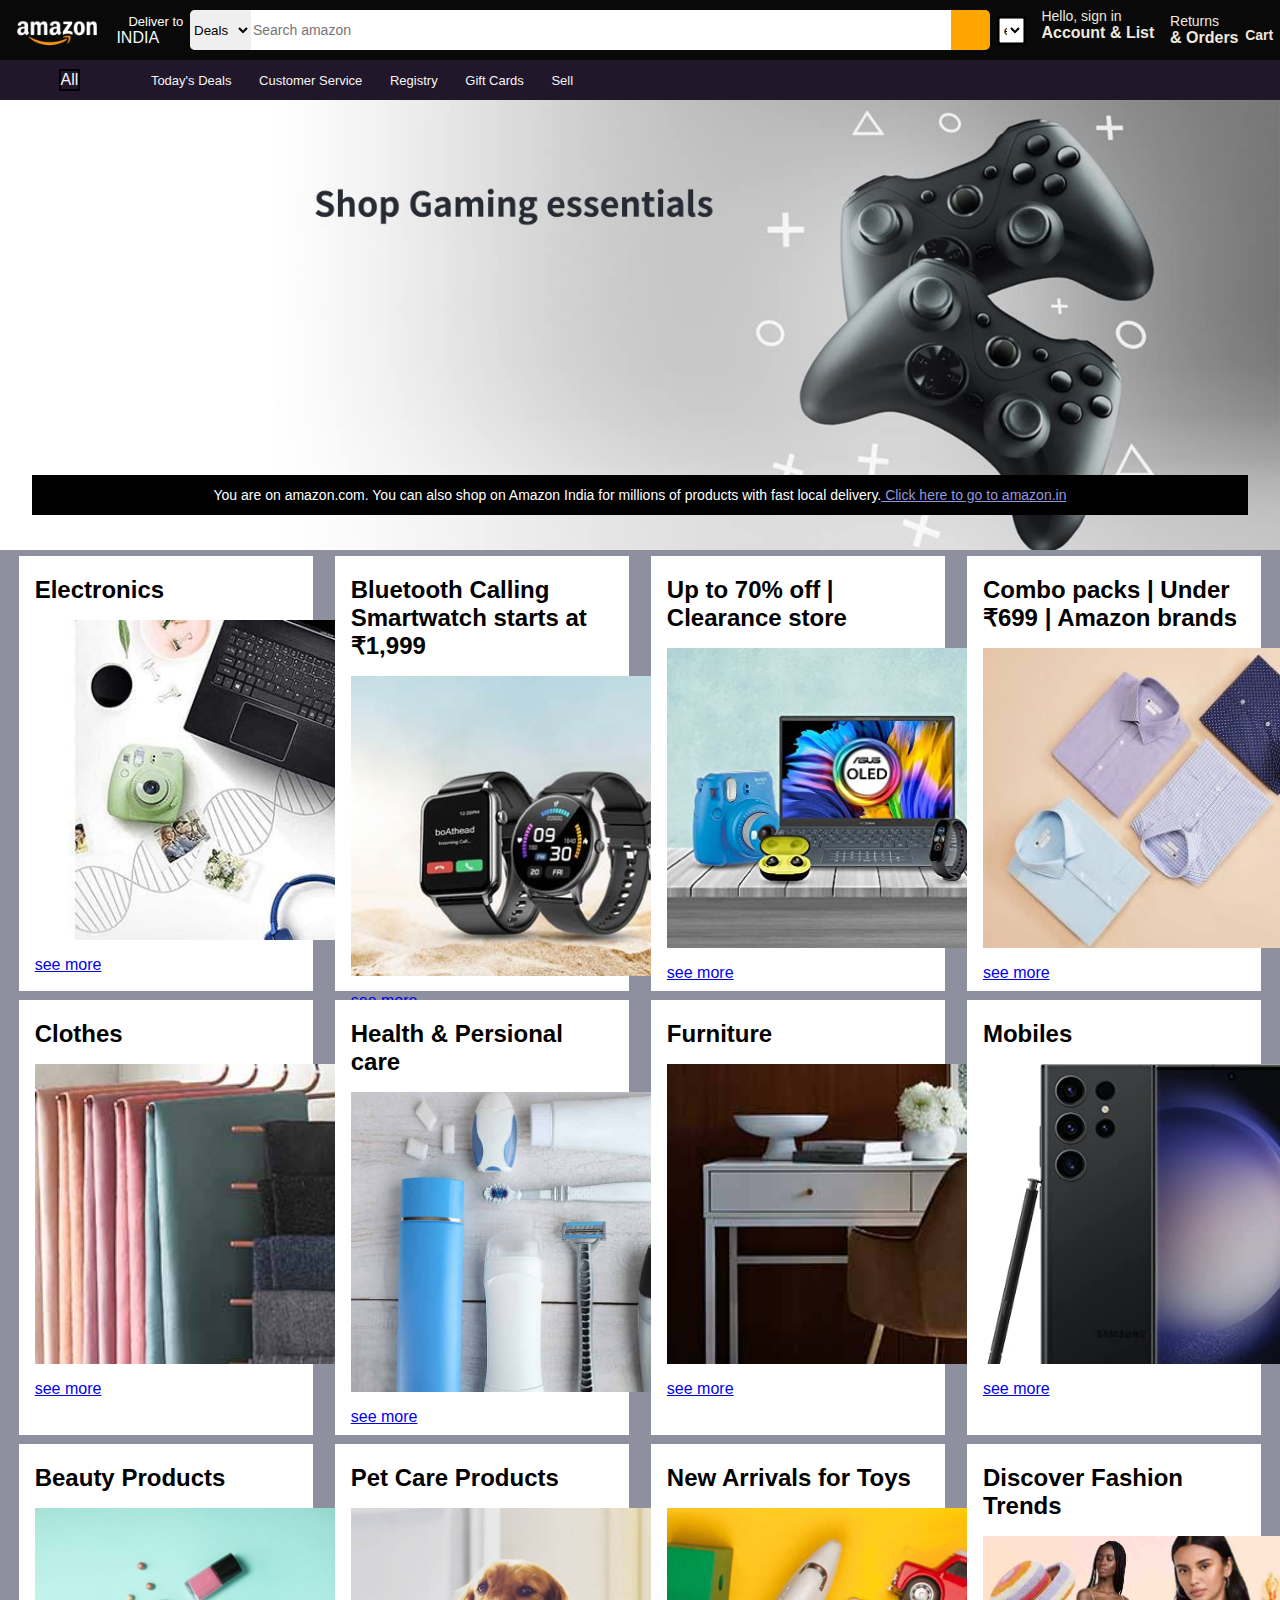
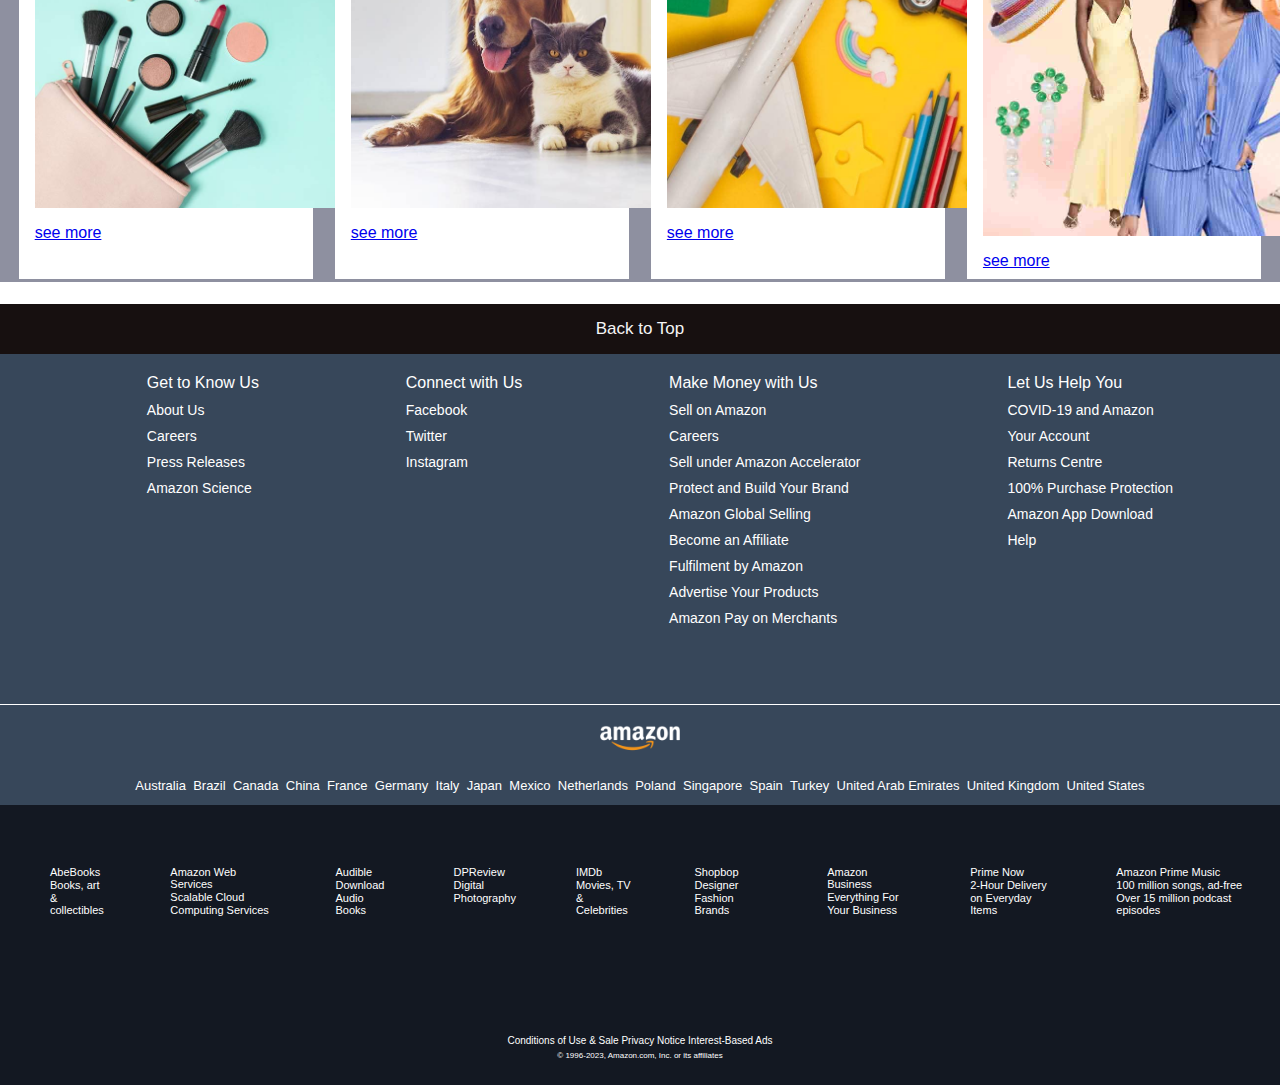
<file: amazon/clone.html>
<!DOCTYPE html>
<html lang="en">
<head>
    <meta charset="UTF-8">
    <meta name="viewport" content="width=device-width, initial-scale=1.0">
    <title>AMAZON</title> 
    <link rel="stylesheet" href="https://cdnjs.cloudflare.com/ajax/libs/font-awesome/6.4.2/css/all.min.css" integrity="sha512-z3gLpd7yknf1YoNbCzqRKc4qyor8gaKU1qmn+CShxbuBusANI9QpRohGBreCFkKxLhei6S9CQXFEbbKuqLg0DA==" crossorigin="anonymous" referrerpolicy="no-referrer" />  
     <link rel="stylesheet" href="./amazon clone.css">
</head>
<body>
    <header>
        <div class="navbar">
            <div class="nav-bar border">
            <div class="logo"></div>
        </div>
       
        <div class="address">
        <p class="first">Deliver to</p>
            <div class="nav-icon">
                <i class="fa-sharp fa-solid fa-location-dot"></i>
                <p class="second">INDIA</p>
           </div>
         </div>
         <div class="nav-search">
            <select  class="select-a">
                <option value="">Deals</option>
            </select>
            <input placeholder="Search amazon" class="searchbar">
            <div class="searchicon">
                <i class="fa-solid fa-magnifying-glass"></i>
            </div>
         </div>
         <div class="lan">
            <select class="lung">
                <option value="lang">english</option>
                <option value="lang">hindi</option>
                <option value="lang">telugu</option>
                <option value="lang">español - ES </option>
                <option value="lang"> AR - الترجمة</option>
                <option value="lang">Deutsch - DE</option>
                <option value="lang">HE - תרגום</option>
                <option value="lang">한국어 - KO</option>
                <option value="lang">português - PT </option>
            </select>
         </div>
         <div class="nav-signin border">
            <p class="f1">Hello, sign in</p>
            <p class="f2">Account & List</p>
         </div>
         <div class="nav-return border">
            <p class="return">Returns</p>
            <p class="f2">& Orders</p>
         </div>
                  <div class="crt border">
                    <i class="fa-solid fa-cart-plus"></i>
                    Cart
                  </div>
        </div>
        <div class="pan">
            <div class="p-all">
                <i class="fa-solid fa-bars"></i>
                All
            </div>
            <div class="pan-options border">
                <p>Today's Deals</p>
                <p> Customer Service</p> 
                <p>Registry</p>
                <p>Gift Cards</p> 
                <p>Sell</p> 
            </div> 
            <div>

            </div>      
       </div>
    </header>
    <!-- -----------------------------------------mid------------------------------------------------ -->
    <div class="mid1">
        <div class="mess">
            <p>You are on amazon.com. You can also shop on Amazon India for millions of products with fast local delivery.<a href="https://www.amazon.in/?ref=aisgw_intl_stripe_in"> Click here to go to amazon.in</a></p>
        </div>
    </div>
    <!-- -------------------------------------------------------------------------------------------------- -->
    <div class="product">
        <div class=" 1 b">
            <div class="bcontent">
                <h2>Electronics</h2>
            <div class="bimage"style="background-image: url(./3.jpg);"></div>
            <p ><a href="https://www.amazon.com/b/?_encoding=UTF8&node=16225009011&pd_rd_w=uA7Zl&content-id=amzn1.sym.5232c45b-5929-4ff0-8eae-5f67afd5c3dc&pf_rd_p=5232c45b-5929-4ff0-8eae-5f67afd5c3dc&pf_rd_r=MR2DH7Y98XW27NMR4NZE&pd_rd_wg=EWPxV&pd_rd_r=09a82883-3336-424a-95d6-45f2529df2c0&ref_=pd_gw_unk">see more</a></p>
            </div>
        </div>
        <div class="2 b">
            <div class="bcontent">
                <h2>Bluetooth Calling Smartwatch starts at ₹1,999</h2>
            <div class="bimage2" style="background-image: url(watch.jpg);"></div>
            <p><a href="https://www.amazon.in/s?hidden-keywords=B0B3RRWSF6+%7C+B0B5B6PQCT+%7C+B0BF57RN3K+%7C+B0B6BLTGTT+%7C+B0B854R7NS+%7C+B0B5LVS732+%7C+B0BJ72WZQ7+%7C+B09NVPSCQT+%7C+B0B53QFZPY+%7C+B0B3RSDSZ3+%7C+B0B5DDJNH4+%7C+B0BP18W8TM+%7C+B0BF563HB4+%7C+B09V12K8NT+%7C+B09YV4MW2T+%7C+B0B5LW5DFQ+%7C+B0B6BPX5S9+%7C+B09YV42QHZ+%7C+B0B5LWP12T+%7C+B0BF4YBLPX+%7C+B0BRJF98R9+%7C+B0B53NXFFR+%7C+B09RK7XWQS+%7C+B0BBVKRP7B+%7C+B0BMM4MBT2&_encoding=UTF8&content-id=amzn1.sym.5b7a4262-5691-429a-b5f0-8b6cf56ce8af&pd_rd_r=9f6f7d17-e83e-47cb-97b3-281e8b5607c1&pd_rd_w=Kcp9S&pd_rd_wg=vc4FD&pf_rd_p=5b7a4262-5691-429a-b5f0-8b6cf56ce8af&pf_rd_r=YQBWRX9Q1C13DD7BYTNW&ref=pd_gw_unk">see more</a></p>
            </div>
        </div>
        <div class="3 b">
            <div class="bcontent">
                <h2>Up to 70% off | Clearance store</h2>
                <div class="bimage3" style="background-image: url(./1.2.jpg);"></div>
                <p> <a href="https://www.amazon.in/s?rh=n%3A20538600031&language=en_IN&brr=1&rd=1">see more</a></p></div>
        </div>
        <div class="4 b">
            <div class="bcontent">
                <h2>Combo packs | Under ₹699 | Amazon brands</h2>
                <div class="bimage4" style="background-image: url(./mencombo_low_1._SY304_CB598544010_.jpg);"></div>
                <p> <a href="https://www.amazon.in/s?i=fashion&bbn=28166639031&rh=n%3A28166639031%2Cp_36%3A-69999%2Cp_89%3AAmazon+Brand+-+Eden+%26+Ivy%7CAmazon+Brand+-+House+%26+Shields%7CAmazon+Brand+-+INKAST%7CAmazon+Brand+-+Jam+%26+Honey%7CAmazon+Brand+-+Myx%7CAmazon+Brand+-+Symbol%7CDiverse%7CHammerSmith%7CNeostreak%2Cp_72%3A1318477031&s=apparel&dc&hidden-keywords=-total-watch-jewellery-slipper-mask-headband-handbag-shoes&ds=v1%3AviofY4mwOAYDISeO3r%2F2m1yL9L7Js%2BYpMIBgLpVPM8E&_encoding=UTF8&content-id=amzn1.sym.4a4118ee-002f-4793-938b-9df6e59e80a2&pd_rd_r=623d8325-2613-45f9-b404-a368863eccd1&pd_rd_w=IEhTE&pd_rd_wg=E4ieQ&pf_rd_p=4a4118ee-002f-4793-938b-9df6e59e80a2&pf_rd_r=TC3S46SJEX5EM15K652G&qid=1692272080&rnid=1318475031&ref=pd_gw_unk">see more</a></p></div>
        </div>
        <div class="5 b">
            <div class="bcontent">
                <h2>Clothes</h2>
                <div class="bimage3" style="background-image: url(./box1_image.jpg);"></div>
                <p> <a href="https://www.amazon.in/s?rh=n%3A20538600031&language=en_IN&brr=1&rd=1">see more</a></p></div>
        </div> 
        <div class="6 b">
            <div class="bcontent">
                <h2>Health & Persional care</h2>
                <div class="bimage3" style="background-image: url(./box2_image.jpg);"></div>
                <p> <a href="https://www.amazon.in/s?rh=n%3A20538600031&language=en_IN&brr=1&rd=1">see more</a></p></div>
        </div> 
        <div class="7 b">
            <div class="bcontent">
                <h2>Furniture</h2>
                <div class="bimage3" style="background-image: url(./box3_image.jpg);"></div>
                <p> <a href="https://www.amazon.in/s?rh=n%3A20538600031&language=en_IN&brr=1&rd=1">see more</a></p></div>
        </div>
        <div class="8 b">
            <div class="bcontent">
                <h2>Mobiles</h2>
                <div class="bimage3" style="background-image: url(./box4_image.jpg);"></div>
                <p> <a href="https://www.amazon.in/s?rh=n%3A20538600031&language=en_IN&brr=1&rd=1">see more</a></p></div>
        </div>
        <div class="9 b">
            <div class="bcontent">
                <h2>Beauty Products</h2>
                <div class="bimage3" style="background-image: url(./box5_image.jpg);"></div>
                <p> <a href="https://www.amazon.in/s?rh=n%3A20538600031&language=en_IN&brr=1&rd=1">see more</a></p></div>
        </div>
        <div class="10 b">
            <div class="bcontent">
                <h2>Pet Care Products</h2>
                <div class="bimage3" style="background-image: url(./box6_image.jpg);"></div>
                <p> <a href="https://www.amazon.in/s?rh=n%3A20538600031&language=en_IN&brr=1&rd=1">see more</a></p></div>
        </div>
        <div class="11 b">
            <div class="bcontent">
                <h2>New Arrivals for Toys</h2>
                <div class="bimage3" style="background-image: url(./box7_image.jpg);"></div>
                <p> <a href="https://www.amazon.in/s?rh=n%3A20538600031&language=en_IN&brr=1&rd=1">see more</a></p></div>
        </div>
        <div class="12 b">
            <div class="bcontent">
                <h2>Discover Fashion Trends</h2>
                <div class="bimage3" style="background-image: url(./box8_image.jpg);"></div>
                <p> <a href="https://www.amazon.in/s?rh=n%3A20538600031&language=en_IN&brr=1&rd=1">see more</a></p></div>
        </div>
        
    </div>
    <footer>
        <div class="footerp1">
            Back to Top
        </div>
        <div class="footerp2">
            <ul>
                <p>Get to Know Us</p>
                <a href="">About Us</a>
                <a href="">Careers</a>
                <a href="">Press Releases</a>
                <a href="">Amazon Science</a>
            </ul>
            <ul>
                <p>Connect with Us</p>
                <a href=""></a>
                <a href="">Facebook</a>
                <a href="">Twitter</a>
                <a href="">Instagram</a>
            </ul> 
            <ul>
                <p>Make Money with Us</p>
                <a href=""> Sell on Amazon</a>
                <a href="">Careers</a>
                <a href=""> Sell under Amazon Accelerator</a>
                <a href="">Protect and Build Your Brand</a>
                <a href="">Amazon Global Selling</a>
                <a href=""> Become an Affiliate</a>
                <a href="">Fulfilment by Amazon</a>
                <a href=""> Advertise Your Products</a>
                <a href=""> Amazon Pay on Merchants</a>
            </ul>
            <ul>
            <p>Let Us Help You</p>
            <a href="">COVID-19 and Amazon</a>
            <a href="">Your Account</a>
            <a href="">Returns Centre</a>
            <a href=""> 100% Purchase Protection</a>
            <a href=""> Amazon App Download</a>
            <a href=""> Help</a>
        </ul>
        </div>
        <div class="footerp3">
            <div class="log"></div>
        </div> 

    <div class="footpanel4 ">
 <div class="opt">
            <a href="">Australia</a>
            <a href="">Brazil</a>
            <a href="">Canada</a>
            <a href="">China</a>
            <a href=""> France</a>
            <a href="">Germany</a>
            <a href=""> Italy</a>
            <a href="">Japan</a>
            <a href="">Mexico</a>
            <a href="">Netherlands</a>
            <a href=""> Poland</a>
            <a href=""> Singapore</a>
            <a href="">Spain</a>
            <a href="">Turkey</a>
            <a href="">United Arab Emirates</a>
            <a href="">United Kingdom</a>
            <a href=""> United States</a>
        </div>
    </div>
    <div class="foot-pan5">
        <ul>
            <p><a href="">AbeBooks</a></p>
            <a href="">Books, art</a>
            <a href="">& collectibles</a>
        </ul>
        <ul>
            <p><a href="">Amazon Web Services</a></p>
            <a href="">Scalable Cloud</a>
            <a href="">Computing Services</a>
        </ul>
         <ul>
            <p><a href="">Audible</a></p>
            <a href="">Download</a>
            <a href="">Audio Books</a>
         </ul>
         <ul>
            <p><a href="">DPReview</a></p>
            <a href="">Digital</a>
            <a href="">Photography</a>
         </ul>
         <ul>
            <p><a href=""> IMDb</a></p>
            <a href=""> Movies, TV</a>
            <a href="">& Celebrities</a>
         </ul> 
         <ul>
            <p><a href="">Shopbop</a></p>
            <a href="">Designer</a>
            <a href="">Fashion Brands</a>
         </ul> 
         <ul>
            <p><a href="">Amazon Business</a></p>
            <a href="">Everything For</a>
            <a href="">Your Business</a>
         </ul>
          <ul>
            <p><a href="">Prime Now</a></p>
            <a href="">2-Hour Delivery</a>
            <a href="">on Everyday Items</a>
         </ul>
          <ul>
            <p><a href=""> Amazon Prime Music</a></p>
            <a href="">100 million songs, ad-free</a>
            <a href="">Over 15 million podcast episodes</a>
         </ul>
    </div>
                            <div class="footlast">
                                <div class="l">
                                    <a href="">Conditions of Use & Sale </a>
                                    <a href=""> Privacy Notice</a>
                                    <a href="">Interest-Based Ads</a>
                                </div>
                                <div class="copy">
                                    © 1996-2023, Amazon.com, Inc. or its affiliates
                                </div>
                            </div>
</footer>  



</body>
</html>
</file>
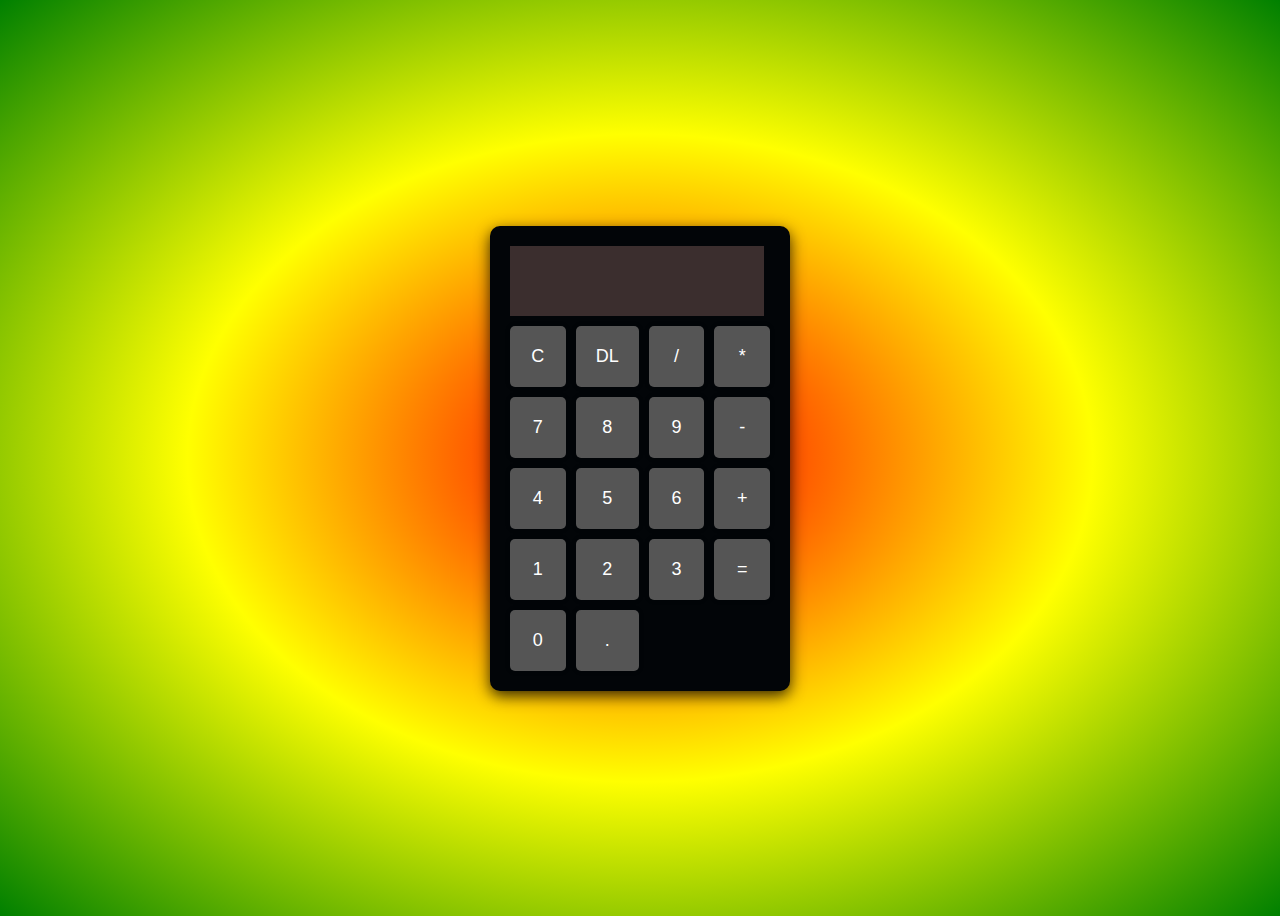
<file: calculator/cal.html>
<!DOCTYPE html>
<html lang="en">
<head>
    <meta charset="UTF-8">
    <meta name="viewport" content="width=device-width, initial-scale=1.0">
    <title>Calculator</title>
    <link rel="stylesheet" href="cal.css">
</head>
<body>
    <div class="calculator">
        <input type="text" id="display" disabled>

        <div class="buttons">
            <button onclick="clearDisplay()">C</button>
            <button onclick="deleteLast()">DL</button>
            <button onclick="appendOperator('/')">/</button>
            <button onclick="appendOperator('*')">*</button>

            <button onclick="appendNumber('7')">7</button>
            <button onclick="appendNumber('8')">8</button>
            <button onclick="appendNumber('9')">9</button>
            <button onclick="appendOperator('-')">-</button>

            <button onclick="appendNumber('4')">4</button>
            <button onclick="appendNumber('5')">5</button>
            <button onclick="appendNumber('6')">6</button>
            <button onclick="appendOperator('+')">+</button>

            <button onclick="appendNumber('1')">1</button>
            <button onclick="appendNumber('2')">2</button>
            <button onclick="appendNumber('3')">3</button>
            <button onclick="calculate()">=</button>

            <button onclick="appendNumber('0')">0</button>
            <button onclick="appendNumber('.')">.</button>
        </div>
    </div>
    <script src="cal.js"></script>
</body>
</html>
</file>
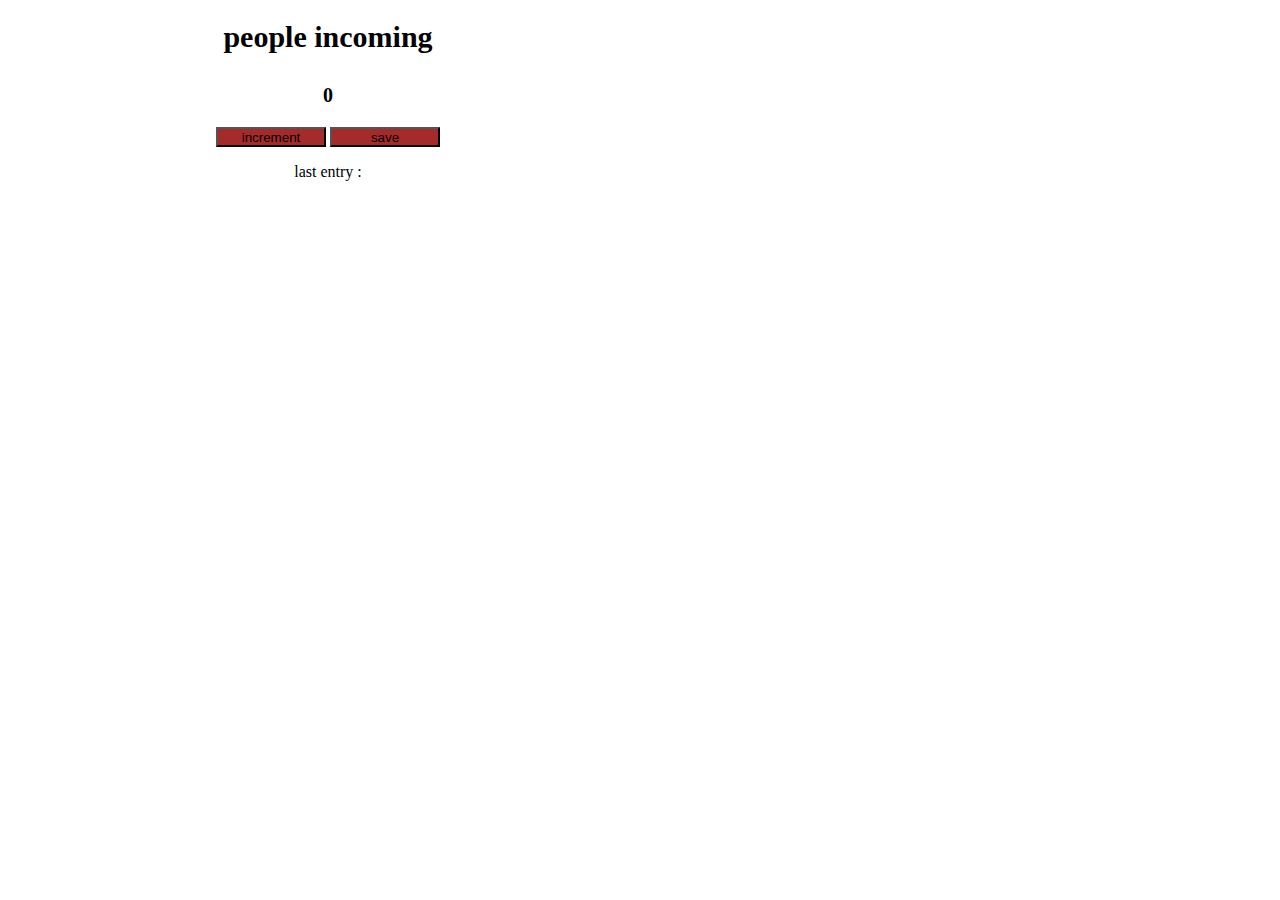
<file: count/count.html>
<!DOCTYPE html>
<html lang="en">
<head>
    <meta charset="UTF-8">
    <meta name="viewport" content="width=device-width, initial-scale=1.0">
    <title>counter   </title>
    <link rel="stylesheet" href="./count.css">
</head>
<body>
    <h2>people incoming</h2>
    <h3 id="count-el">0</h3>
    <button id="increment" onclick="increment()">increment</button>
    <button id="save-btn" onclick="save()">save</button>
    <p id="previous"> last entry :</p>
    <script src="count.js"></script>
</body>
</html>
</file>
<file: amazon/amazon clone.css>
*{
    margin: 0px;
    font-family: 'Franklin Gothic Medium', 'Arial Narrow', Arial, sans-serif;
    /* border: border-box; */
}
.navbar{
    height: 60px;
    background-color: rgb(9, 9, 9);
    color: rgb(238, 232, 221);
    display: flex;
    align-items: center;
    justify-content: space-evenly;
}
.nav-bar{
    width:100px ;
    height: 50px;
}
.logo{
    background-image: url(./amazon_logo.png);
    background-size: cover;
    height: 50px;
    width: 100px;
}
.border{
    border: 2px solid black transparent;
}
.border:hover{
    border: 2px solid white;
}
/* 2 */
.first{
    font-size: 13px;
    color: white;
    margin-left: 15px;
}
.second{
    font-size: 16px;
    color: aliceblue;
    margin-left: 3px;
}
.address{
border: 2px solid black transparent;
}
.address:hover{
    border: 2px solid white;
}
.nav-icon{
    display: flex;
    align-items: center;

}
/* 3 */
.nav-search{
    display: flex;
    justify-content: space-evenly;
    background-color: orange;
    width: 800px;
    height: 40px;
    border-radius: 5px;
}
.nav-search:hover{
    border: 2px solid orange;
}
.select-a{
    border-radius: 5px 0px 0px 5px ;
    width: 70px;
    border: none;
}
.searchbar{
    width: 100%;
    font-size: 14px;
    border: none;
}
.searchicon{
    width: 45px;
    align-items: center;
    display: flex;
    justify-content: center;
}
/* 4 lang */
.lung{
    width: 25px;
    height: 25px;
}
.lan{
    width: 25px;
    height: 25px;
    border: 2px solid black;
}
.lan:hover{
    width: 25px;
    height: 25px;
    border: 2px solid white;
}
/* 3 */
.nav-signin{
    padding: 0px 9px 10px;
}
.f1{
    font-size: 14px;
}
.f2{
    font-size: 16;
    font-weight: 600;
}
/* 5 */
.return{
    font-size: 14px;
}
/* 6 */
.crt i{
    font-size: 31px;
}
.crt{
    font-size: 14px;
    font-weight: 600;
}
/* part 2 */
.pan{
    background-color: rgb(34, 22, 42);
    height: 40px;
    display: flex;
    align-items: center;
     justify-content: space-evenly;
    color: whitesmoke ;
}
.p-all{
    border: 2px solid black;
}
.p-all:hover{
    border: 2px solid white;
}
.pan-options p{
    display: inline;
    margin: 12px;
}
.pan-options{
    width: 80%;
    font-size: 13px;
}
/* -----------------------------------------mid section-------------------------------------------------------- */
.mid1{
    background-image: url(./1.jpg);
    height: 450px;
    background-size: cover;
    display: flex;
    align-items: center;
    justify-content: center;
}
.mess{
    background-color: black;
    color: white;
    height: 40px;
    width: 95%;
    display: flex;
    align-items: center;
    justify-content: center;
    font-size: 14px;
    position: relative;
    top: 170px;
}
.mess a{
    color: rgb(149, 149, 223);
}
/* ------------------------------------------------------------------------------------------------------------------------------------- */
.product{
    display: flex;
    flex-wrap: wrap;
    justify-content: space-evenly;
    background-color: rgba(79, 82, 106, 0.64);
}
.b{
    height: 400px;
    width: 23%;
    margin: 3px ;
    /* border: 2px solid gray; */
    background-color: white;  
    padding: 20px 0px 15px;
    margin-top: 6px;
}
.bimage{
    height: 320px;
    width: 300px;
    margin-top: 1rem;
    margin-bottom: 1rem;
    background-size: cover;
    background-repeat: no-repeat;
}
.bcontent{
    margin-left: 1rem;
    margin-right: 1rem;
}
.bcontent p{
    color: dodgerblue;
}
/* box 2 */
.bimage2{
    height: 300px;
    width: 320px;
    margin-top: 1rem;
    margin-bottom: 1rem;
    background-size: cover;
    background-repeat: no-repeat;
}
/* box 3 */
.bimage3{
    height: 300px;
    width: 330px;
    margin-top: 1rem;
    margin-bottom: 1rem;
    background-size: cover;
    background-repeat: no-repeat;
}
.bimage4{
    height: 300px;
    width: 330px;
    margin-top: 1rem;
    margin-bottom: 1rem;
    background-size: cover;
    background-repeat: no-repeat;
}
/* ------------------------------------------------footer-------------------------------------------------------------------- */
footer{
    margin-top: 22px;
}
.footerp1{
    background-color: rgb(23, 16, 16);
    height: 50px;
    width: 100%;
    color: whitesmoke;
    display: flex;
    align-items: center;
    justify-content: center;
    font-size: 17px;
}
.footerp1:hover{
    background-color: grey;
}
/* ------------------------------------------------------------------------------------------------------- */
.footerp2{
    background-color:#37475a;
    color: white;
    height: 350px;
    display: flex;
    justify-content: space-evenly;
}
ul{
    margin-top: 20px;
}
.footerp2 a{
    color: white;
    text-decoration: none;
    display: block;
    /* justify-content: space-evenly; */
    align-items:start;
    font-size: 14px;
    margin-top: 10px;
}
.footerp2 a:hover{
    color: lightskyblue;
    text-decoration:underline;
}
.footerp2 p{
    font-size: 16px;
    font-weight: 500;
}
/* ----------------------------------------------------------------------------------------- */
.footerp3{
    background-color: #37475a;
    height: 70px;
    border-top: 0.5px solid white;
    display: flex;
    /* align-items: center; */
    justify-content: center;
}
.log{
    background-image: url(./amazon_logo.png);
    background-size:cover;
    height: 50px;
    width: 100px;
    background-repeat: no-repeat;
    margin-top: 5px;
}

/* ---------------------------------------------------------------------------------------------------------- */
.footpanel4{
    height: 30px;
    background-color:#37475a;
    margin-top: 0.2px;
}
.opt{
    height: 20px;
    display: flex;
    align-items: center;
    justify-content: space-evenly;
    margin-left: 10%;
    margin-right: 10%;
}
.opt a{
    color: white;
    font-size: 13px;
    text-decoration: none;
}
.opt a:hover{
    color:skyblue;
    font-size: 13px;
    text-decoration:dashed;
}
/* ======================================================================================================== */
.foot-pan5{
    height: 140px;
    background-color: #131822;
    color: white;
    display: flex;
    justify-content: space-evenly;
    padding: 30px 0px;
}
.foot-pan5 ul{
    margin-top: 30px;
}
.foot-pan5 a{
    color: white;
    text-decoration: none;
    display: block;
   font-size: 11px;
    margin: 1px;
    padding: 0px 9px;
}
.foot-pan5 a:hover{
    color: lightskyblue;
    text-decoration:underline;
}
.foot-pan5 p{
    font-size: 16px;
    font-weight: 500;
}
/* ------------------------------------------------ */
.footlast{
    background-color: #131822;
    color: white;
    height: 80px;
    
}
.l{
     text-align: center;
     padding-top: 30px;
     font-size: 10px;
}
.l a{
    color: white;
    text-decoration: none;
}
.l:hover a{
    text-decoration: underline;
    color: seashell;
}
.copy{
    text-align: center;
    padding-top: 5px;
    font-size: 8px;    
}
</file>
<file: calculator/cal.css>
body {
    display: flex;
    justify-content: center;
    align-items: center;
    height: 100vh;
    background-image: radial-gradient(red ,yellow,green);
    font-family: 'Arial', sans-serif;
}

.calculator {
    background-color: rgb(2, 5, 8);
    padding: 20px;
    border-radius: 10px;
    box-shadow: 0 5px 15px rgba(0, 0, 0, 0.8);
    width: 260px;
}

#display {
    width: 90%;
    height: 50px;
    background-color: #3b2e2e;
    color: #fff;
    text-align: right;
    padding: 10px;
    font-size: 24px;
    border: none;
    margin-bottom: 10px;
}

.buttons {
    display: grid;
    grid-template-columns: repeat(4, 1fr);
    gap: 10px;
}

button {
    padding: 20px;
    font-size: 18px;
    border: none;
    background-color: #555;
    color: white;
    border-radius: 5px;
    cursor: pointer;
    transition: all 0.2s ease-in-out;
    box-shadow: 0 0 5px rgba(0, 0, 0, 0.2); /* Initial shadow */
}

/* Glow effect on hover */
button:hover  {
    background-color: #666;
    box-shadow: 0 0 15px #0ff, 0 0 25px #0ff, 0 0 35px #0ff; /* Neon blue glow */
}

/* Active button click effect */
button:active {
    background-color: #444;
    box-shadow: 0 0 20px #0ff, 0 0 30px #0ff, 0 0 40px #0ff; /* Intense neon blue glow */
}
</file>
<file: count/count.css>
body{
    width: 50%;
    height: 50%;
    text-align: center;
}
h2{
    font-size: 30px;
    margin-top: 20px;
    margin-bottom: 30px;
}
h3{
    align-items: center;
    font-size: 20px;
    left: 25px;
}
button{
    width: 110px;
    height: 20px;
    color: black;
    padding-bottom: 10px;
    background-color: brown;
}
button:hover{
    color: aqua;
    background-color: blue;

}
</file>
